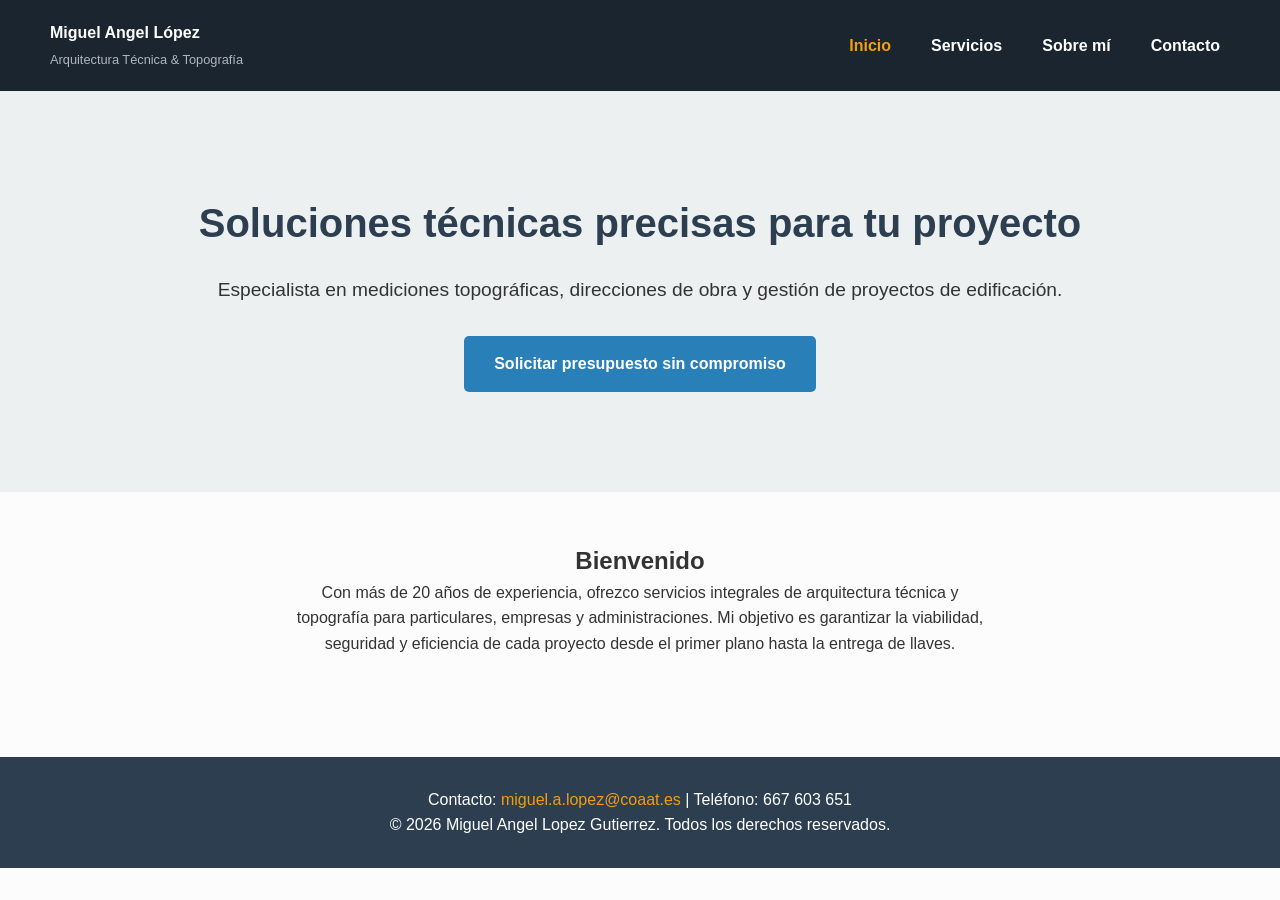
<file: index.html>
<!DOCTYPE html>
<html lang="es">
<head>
    <meta charset="UTF-8">
    <meta name="viewport" content="width=device-width, initial-scale=1.0">
    <title>Estudio de Arquitectura y Topografia</title>
    <link rel="stylesheet" href="css/style.css">
</head>
<body>
    <header>
        <div class="logo">
            <strong>Miguel Angel López</strong> <br>
            <span>Arquitectura Técnica & Topografía</span>
        </div>
        <nav>
            <ul>
                <li><a href="index.html" class="activo">Inicio</a></li>
                <li><a href="servicios.html">Servicios</a></li>
                <li><a href="sobre-mi.html">Sobre mí</a></li>
                <li><a href="contacto.html">Contacto</a></li>
            </ul>
        </nav>
    </header>

    <main>
        <section class="hero">
            <h1>Soluciones técnicas precisas para tu proyecto</h1>
            <p>Especialista en mediciones topográficas, direcciones de obra y gestión de proyectos de edificación.</p>
            <a href="contacto.html" class="boton">Solicitar presupuesto sin compromiso</a>
        </section>

        <section class="presentacion">
            <h2>Bienvenido</h2>
            <p>Con más de 20 años de experiencia, ofrezco servicios integrales de arquitectura técnica y topografía para particulares, empresas y administraciones. Mi objetivo es garantizar la viabilidad, seguridad y eficiencia de cada proyecto desde el primer plano hasta la entrega de llaves.</p>
        </section>
    </main>

    <footer>
        <p>Contacto: <a href="mailto:miguel.a.lopez@coaat.es">miguel.a.lopez@coaat.es</a> | Teléfono: 667 603 651</p>
        <p>&copy; 2026 Miguel Angel Lopez Gutierrez. Todos los derechos reservados.</p>
    </footer>
    
</body>
</html>
</file>
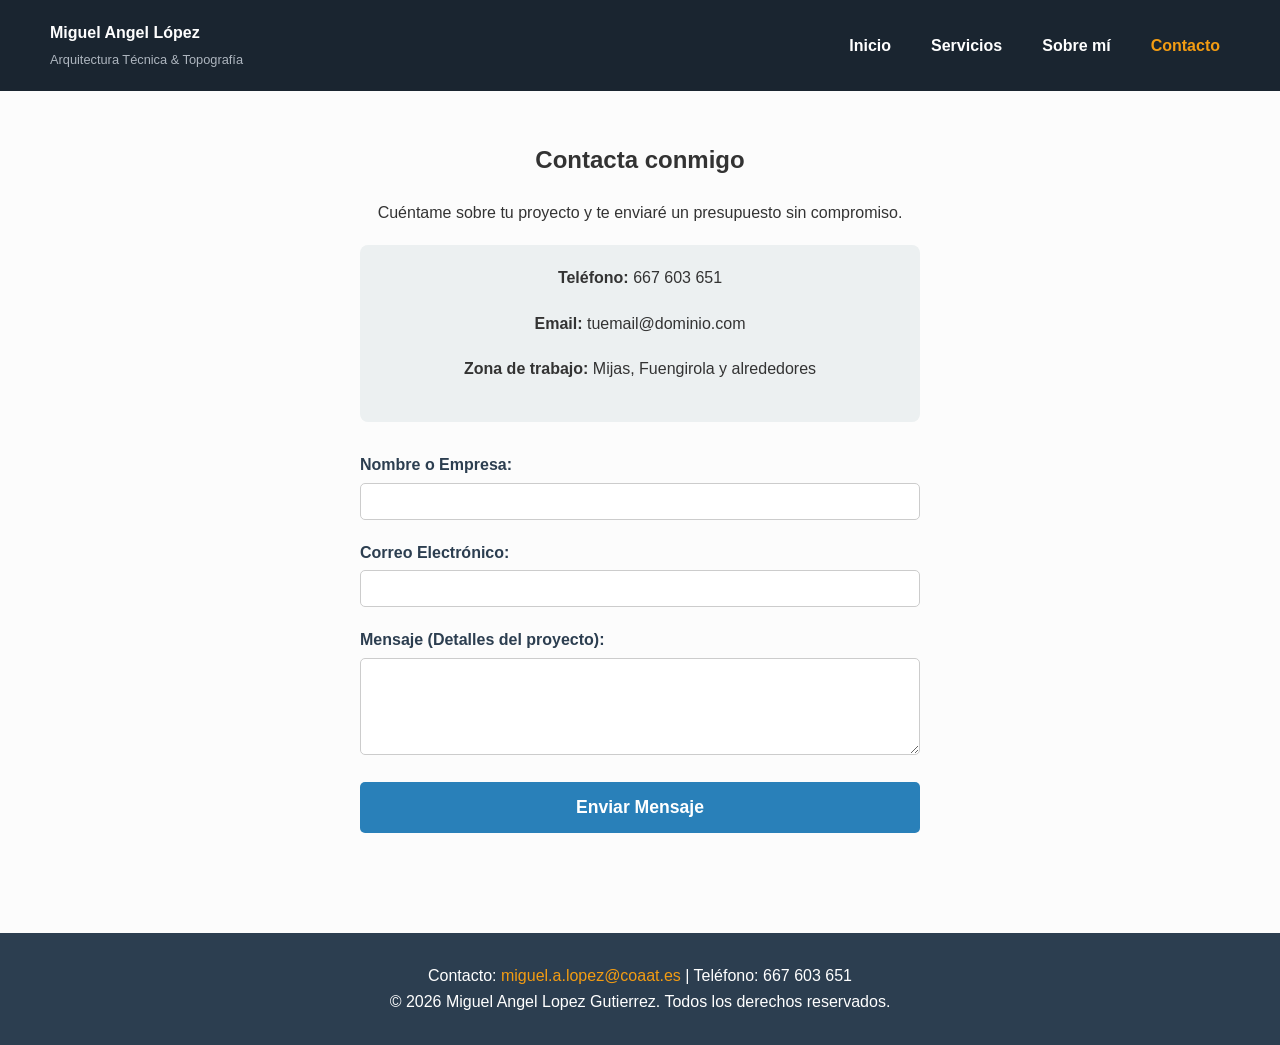
<file: contacto.html>
<!DOCTYPE html>
<html lang="es">
<head>
    <meta charset="UTF-8">
    <meta name="viewport" content="width=device-width, initial-scale=1.0">
    <title>Contacto - Tu Nombre</title>
    <link rel="stylesheet" href="css/style.css">
</head>
<body>

    <header>
        <div class="logo">
            <strong>Miguel Angel López</strong> <br>
            <span>Arquitectura Técnica & Topografía</span>
        </div>
        <nav>
            <ul>
                <li><a href="index.html">Inicio</a></li>
                <li><a href="servicios.html">Servicios</a></li>
                <li><a href="sobre-mi.html">Sobre mí</a></li>
                <li><a href="contacto.html" class="activo">Contacto</a></li>
            </ul>
        </nav>
    </header>

    <main>
        <section class="contacto-contenedor">
            <h1>Contacta conmigo</h1>
            <p>Cuéntame sobre tu proyecto y te enviaré un presupuesto sin compromiso.</p>

            <div class="info-contacto">
                <p><strong>Teléfono:</strong> 667 603 651</p>
                <p><strong>Email:</strong> tuemail@dominio.com</p>
                <p><strong>Zona de trabajo:</strong> Mijas, Fuengirola y alrededores</p>
            </div>

            <!-- FORMULARIO SIN JAVASCRIPT -->
            <!-- Cambiar la URL del action por la que te dé Formspree -->
            <form action="https://formspree.io/f/TU_CODIGO_AQUI" method="POST" class="formulario">
                
                <div class="campo">
                    <label for="nombre">Nombre o Empresa:</label>
                    <input type="text" id="nombre" name="nombre" required>
                </div>

                <div class="campo">
                    <label for="email">Correo Electrónico:</label>
                    <input type="email" id="email" name="email" required>
                </div>

                <div class="campo">
                    <label for="mensaje">Mensaje (Detalles del proyecto):</label>
                    <textarea id="mensaje" name="mensaje" rows="5" required></textarea>
                </div>

                <button type="submit" class="boton">Enviar Mensaje</button>
            </form>
        </section>
    </main>

    <footer>
        <p>Contacto: <a href="mailto:miguel.a.lopez@coaat.es">miguel.a.lopez@coaat.es</a> | Teléfono: 667 603 651</p>
        <p>&copy; 2026 Miguel Angel Lopez Gutierrez. Todos los derechos reservados.</p>
    </footer>

</body>
</html>
</file>
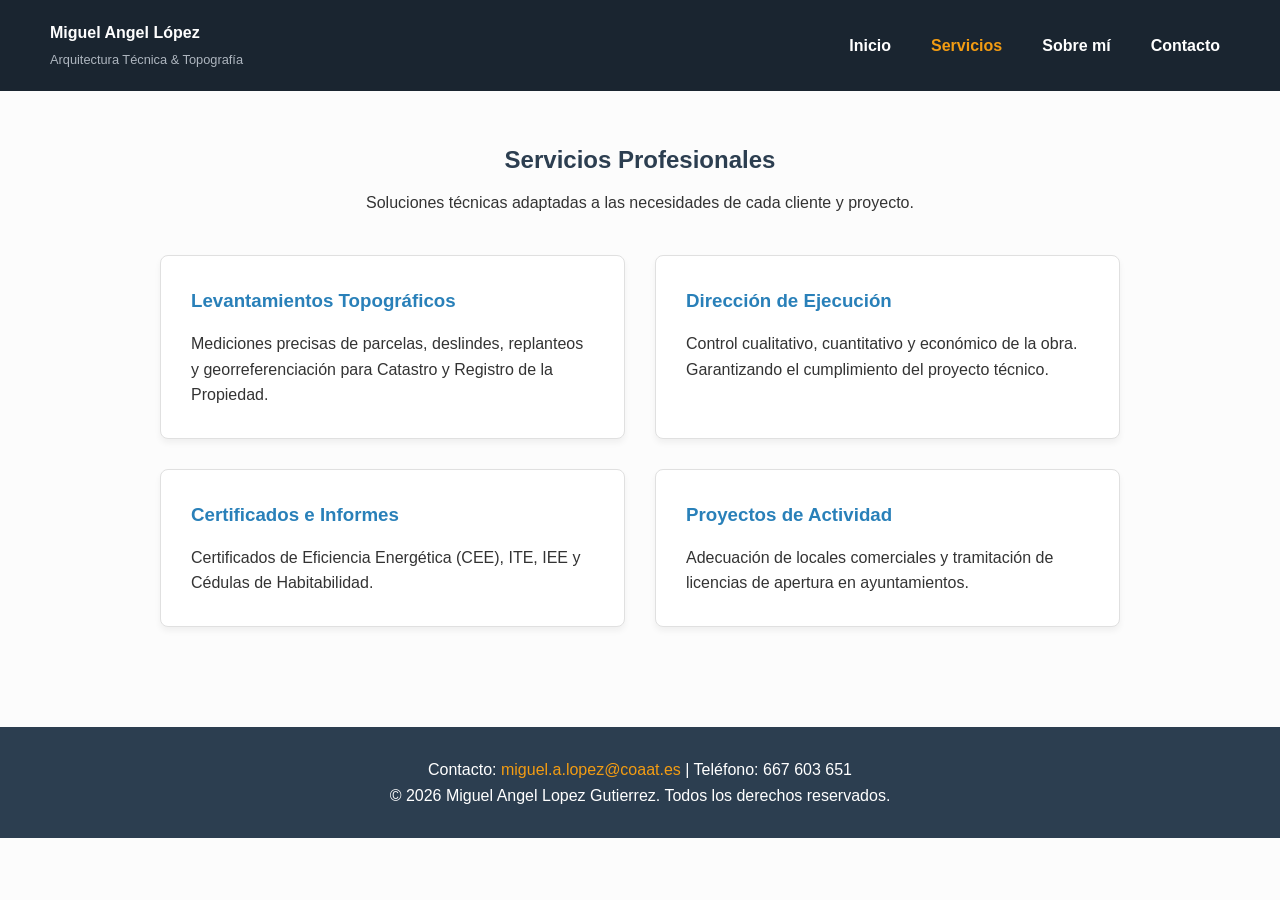
<file: servicios.html>
<!DOCTYPE html>
<html lang="es">
<head>
    <meta charset="UTF-8">
    <meta name="viewport" content="width=device-width, initial-scale=1.0">
    <title>Servicios - Tu Nombre</title>
    <link rel="stylesheet" href="css/style.css">
</head>
<body>

    <!-- Pega aquí el mismo <header> de tu index.html. Recuerda cambiar class="activo" al enlace de Servicios -->
    <header>
        <div class="logo">
            <strong>Miguel Angel López</strong> <br>
            <span>Arquitectura Técnica & Topografía</span>
        </div>
        <nav>
            <ul>
                <li><a href="index.html">Inicio</a></li>
                <li><a href="servicios.html" class="activo">Servicios</a></li>
                <li><a href="sobre-mi.html">Sobre mí</a></li>
                <li><a href="contacto.html">Contacto</a></li>
            </ul>
        </nav>
    </header>

    <main>
        <section class="servicios-contenedor">
            <h1>Servicios Profesionales</h1>
            <p>Soluciones técnicas adaptadas a las necesidades de cada cliente y proyecto.</p>
            
            <div class="grid-servicios">
                <article class="servicio-card">
                    <h3>Levantamientos Topográficos</h3>
                    <p>Mediciones precisas de parcelas, deslindes, replanteos y georreferenciación para Catastro y Registro de la Propiedad.</p>
                </article>
                <article class="servicio-card">
                    <h3>Dirección de Ejecución</h3>
                    <p>Control cualitativo, cuantitativo y económico de la obra. Garantizando el cumplimiento del proyecto técnico.</p>
                </article>
                <article class="servicio-card">
                    <h3>Certificados e Informes</h3>
                    <p>Certificados de Eficiencia Energética (CEE), ITE, IEE y Cédulas de Habitabilidad.</p>
                </article>
                <article class="servicio-card">
                    <h3>Proyectos de Actividad</h3>
                    <p>Adecuación de locales comerciales y tramitación de licencias de apertura en ayuntamientos.</p>
                </article>
            </div>
        </section>
    </main>
    
    <footer>
        <p>Contacto: <a href="mailto:miguel.a.lopez@coaat.es">miguel.a.lopez@coaat.es</a> | Teléfono: 667 603 651</p>
        <p>&copy; 2026 Miguel Angel Lopez Gutierrez. Todos los derechos reservados.</p>
    </footer>

</body>
</html>
</file>
<file: css/style.css>
* {
    margin: 0;
    padding: 0;
    box-sizing: border-box;
}

body {
    font-family: Arial, sans-serif;
    line-height: 1.6;
    color: #333333;
    background-color: #fcfcfc;
}

header {
    background-color: #1a2530; 
    color: #ffffff;
    display: flex; 
    justify-content: space-between;
    align-items: center;
    padding: 20px 50px;
}

header .logo span {
    font-size: 0.8em;
    color: #aeb6bf;
}

nav ul {
    list-style: none; 
    display: flex;
    gap: 20px;
}

nav a {
    color: #ffffff;
    text-decoration: none;
    font-weight: bold;
    padding: 5px 10px;
}

nav a:hover, nav a.activo {
    color: #f39c12;
}

.hero {
    background-color: #ecf0f1;
    text-align: center;
    padding: 100px 20px;
}

.hero h1 {
    font-size: 2.5em;
    color: #2c3e50;
    margin-bottom: 20px;
}

.hero p {
    font-size: 1.2em;
    margin-bottom: 30px;
}

.presentacion {
    padding: 50px;
    max-width: 800px;
    margin: 0 auto; /* Centra esta sección en la pantalla */
    text-align: center;
}

/* --- 4. BOTONES --- */
.boton {
    background-color: #2980b9;
    color: #ffffff;
    padding: 15px 30px;
    text-decoration: none;
    font-weight: bold;
    border-radius: 5px;
    display: inline-block;
}

.boton:hover {
    background-color: #1f618d; /* Se oscurece al pasar el ratón */
}

footer {
    background-color: #2c3e50;
    color: #ffffff;
    text-align: center;
    padding: 30px 20px;
    margin-top: 50px;
}

footer a {
    color: #f39c12;
    text-decoration: none;
}

.servicios-contenedor {
    padding: 50px 20px;
    max-width: 1000px;
    margin: 0 auto;
    text-align: center;
}

.servicios-contenedor h1 {
    color: #2c3e50;
    margin-bottom: 10px;
}

.grid-servicios {
    display: grid;
    grid-template-columns: repeat(2, 1fr); /* Crea 2 columnas del mismo tamaño */
    gap: 30px; /* Espacio entre tarjetas */
    margin-top: 40px;
}

.servicio-card {
    background-color: #ffffff;
    border: 1px solid #e0e0e0;
    padding: 30px;
    border-radius: 8px;
    box-shadow: 0 4px 6px rgba(0,0,0,0.05); /* Sombra suave */
    text-align: left;
}

.servicio-card h3 {
    color: #2980b9;
    margin-bottom: 15px;
}

.contacto-contenedor {
    padding: 50px 20px;
    max-width: 600px;
    margin: 0 auto;
}

.contacto-contenedor h1, .contacto-contenedor p {
    text-align: center;
    margin-bottom: 20px;
}

.info-contacto {
    background-color: #ecf0f1;
    padding: 20px;
    border-radius: 8px;
    margin-bottom: 30px;
    text-align: center;
}

.formulario .campo {
    margin-bottom: 20px;
}

.formulario label {
    display: block;
    margin-bottom: 5px;
    font-weight: bold;
    color: #2c3e50;
}

.formulario input, .formulario textarea {
    width: 100%; 
    padding: 10px;
    border: 1px solid #ccc;
    border-radius: 5px;
    font-family: inherit; /* Usa la misma letra que la web */
}

.formulario button {
    width: 100%;
    cursor: pointer;
    border: none;
    font-size: 1.1em;
}

.sobre-mi-contenedor {
    padding: 50px 20px;
    max-width: 900px;
    margin: 0 auto;
}

.sobre-mi-contenedor h1 {
    text-align: center;
    margin-bottom: 40px;
    color: #2c3e50;
}

/* Flexbox para poner foto a un lado y texto al otro */
.perfil-layout {
    display: flex;
    gap: 40px;
    align-items: center; /* Centra ambos elementos verticalmente */
}

/* Estilos de la fotografía */
.perfil-foto {
    flex: 1; /* Ocupa 1 parte del espacio */
    text-align: center;
}

.perfil-foto img {
    width: 100%;
    max-width: 280px;
    border-radius: 10px; /* Bordes ligeramente redondeados */
    box-shadow: 0 5px 15px rgba(0,0,0,0.1); /* Sombra elegante */
}

/* Estilos del texto */
.perfil-info {
    flex: 2; /* Ocupa 2 partes del espacio (es más ancho que la foto) */
}

.perfil-info h2 {
    color: #2980b9;
    margin-bottom: 5px;
}

.perfil-info .colegiado {
    font-weight: bold;
    color: #7f8c8d;
    margin-bottom: 20px;
    font-size: 0.9em;
    text-transform: uppercase;
}

.perfil-info p {
    margin-bottom: 15px;
}

.perfil-info h3 {
    margin-top: 25px;
    margin-bottom: 10px;
    color: #2c3e50;
    font-size: 1.2em;
}

.perfil-info ul {
    margin-left: 20px; /* Mete los puntos de la lista un poco hacia adentro */
}

.perfil-info li {
    margin-bottom: 8px;
}

/* --- DISEÑO RESPONSIVE (MÓVILES Y TABLETS) --- */
/* Todo lo que esté aquí dentro solo se aplica a pantallas de 768px de ancho o menos */
@media (max-width: 768px) {
    
    /* La cabecera pasa de estar en horizontal a apilarse en vertical */
    header {
        flex-direction: column;
        padding: 20px;
        text-align: center;
    }

    header .logo {
        margin-bottom: 20px;
    }

    nav ul {
        flex-direction: column; /* Apila el menú hacia abajo */
        gap: 10px;
    }

    nav a {
        display: block;
        padding: 10px;
        background-color: rgba(255, 255, 255, 0.1); /* Un fondito sutil para los botones en móvil */
        border-radius: 5px;
    }

    /* La sección principal (Hero) reduce sus márgenes y textos */
    .hero {
        padding: 50px 20px;
    }
    
    .hero h1 {
        font-size: 1.8em;
    }

    /* La cuadrícula de servicios pasa de 2 columnas a 1 columna */
    .grid-servicios {
        grid-template-columns: 1fr; 
    }

    /* Ajustes de Sobre Mí para móviles */
    .perfil-layout {
        flex-direction: column; /* Apila la foto arriba y el texto abajo */
        text-align: center;
    }

    .perfil-info ul {
        text-align: left; /* Mantiene la lista alineada a la izquierda aunque el texto esté centrado */
        display: inline-block;
    }
}
</file>
